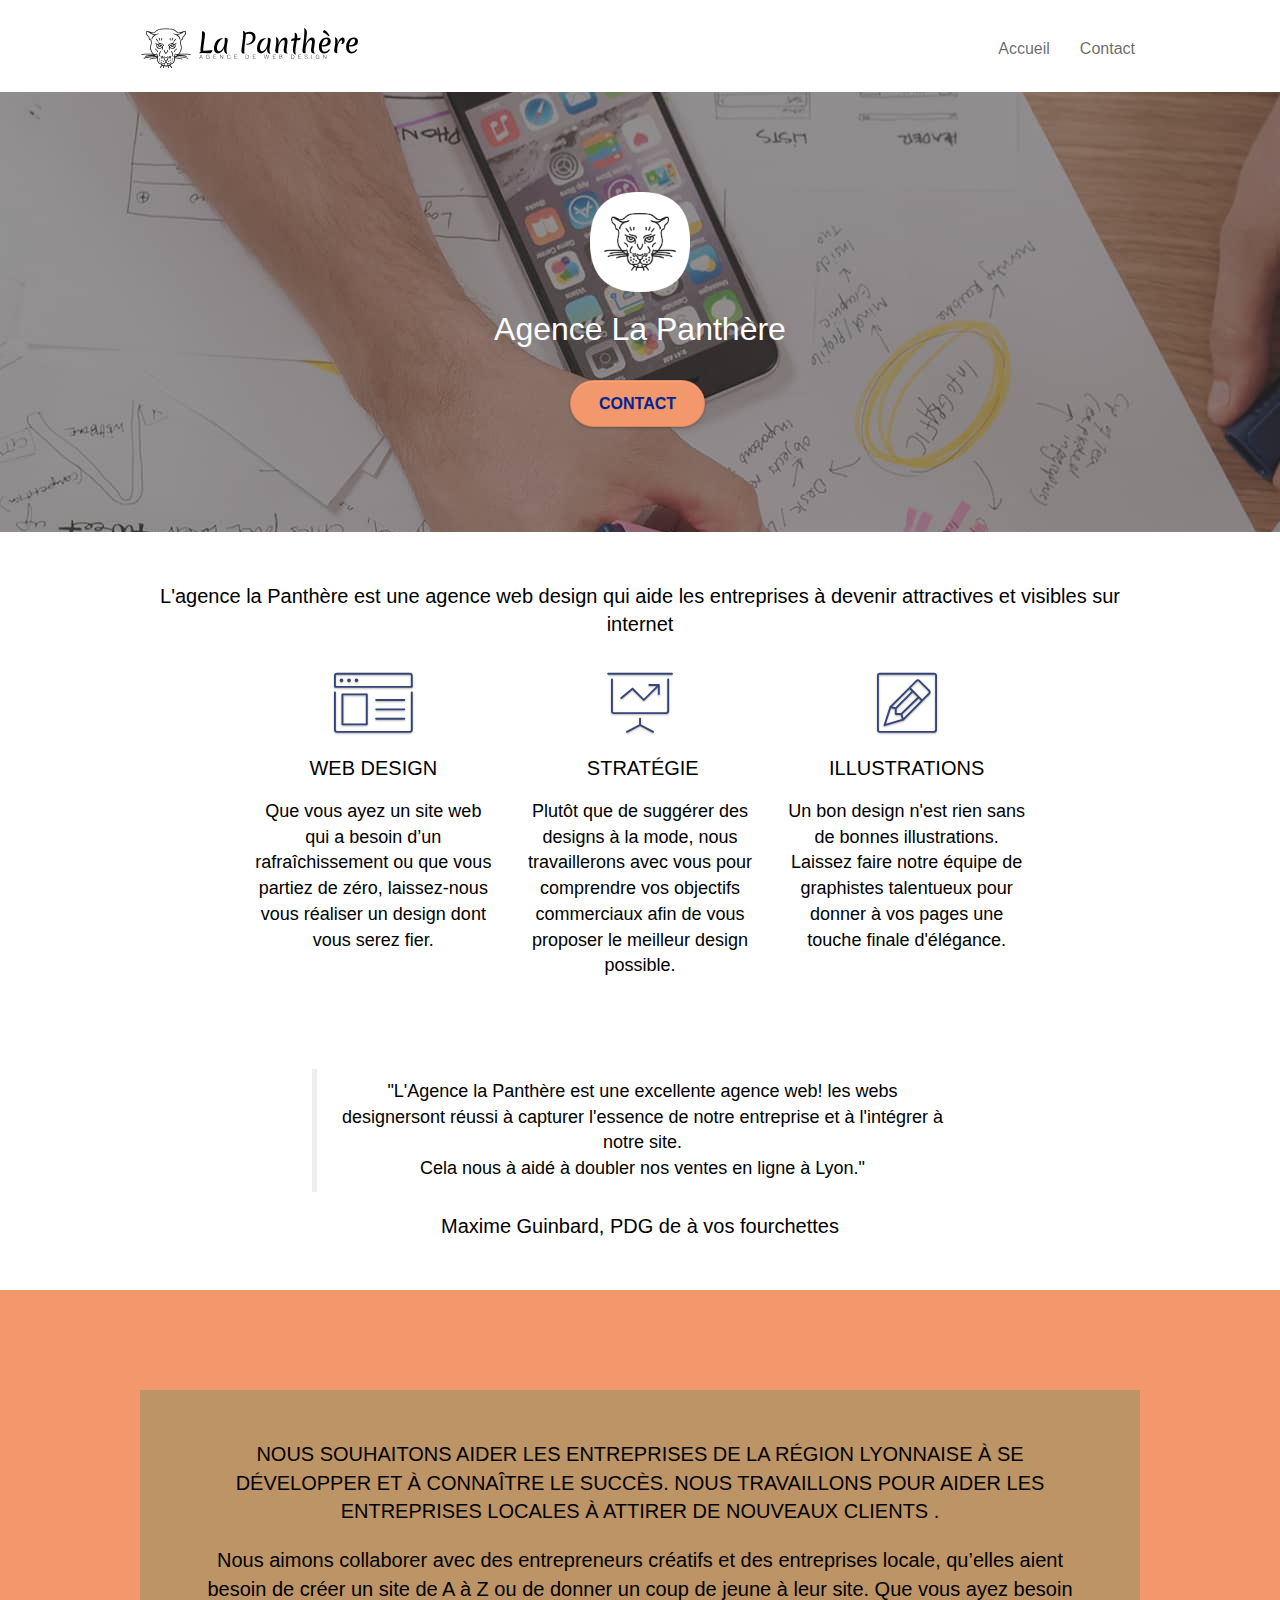
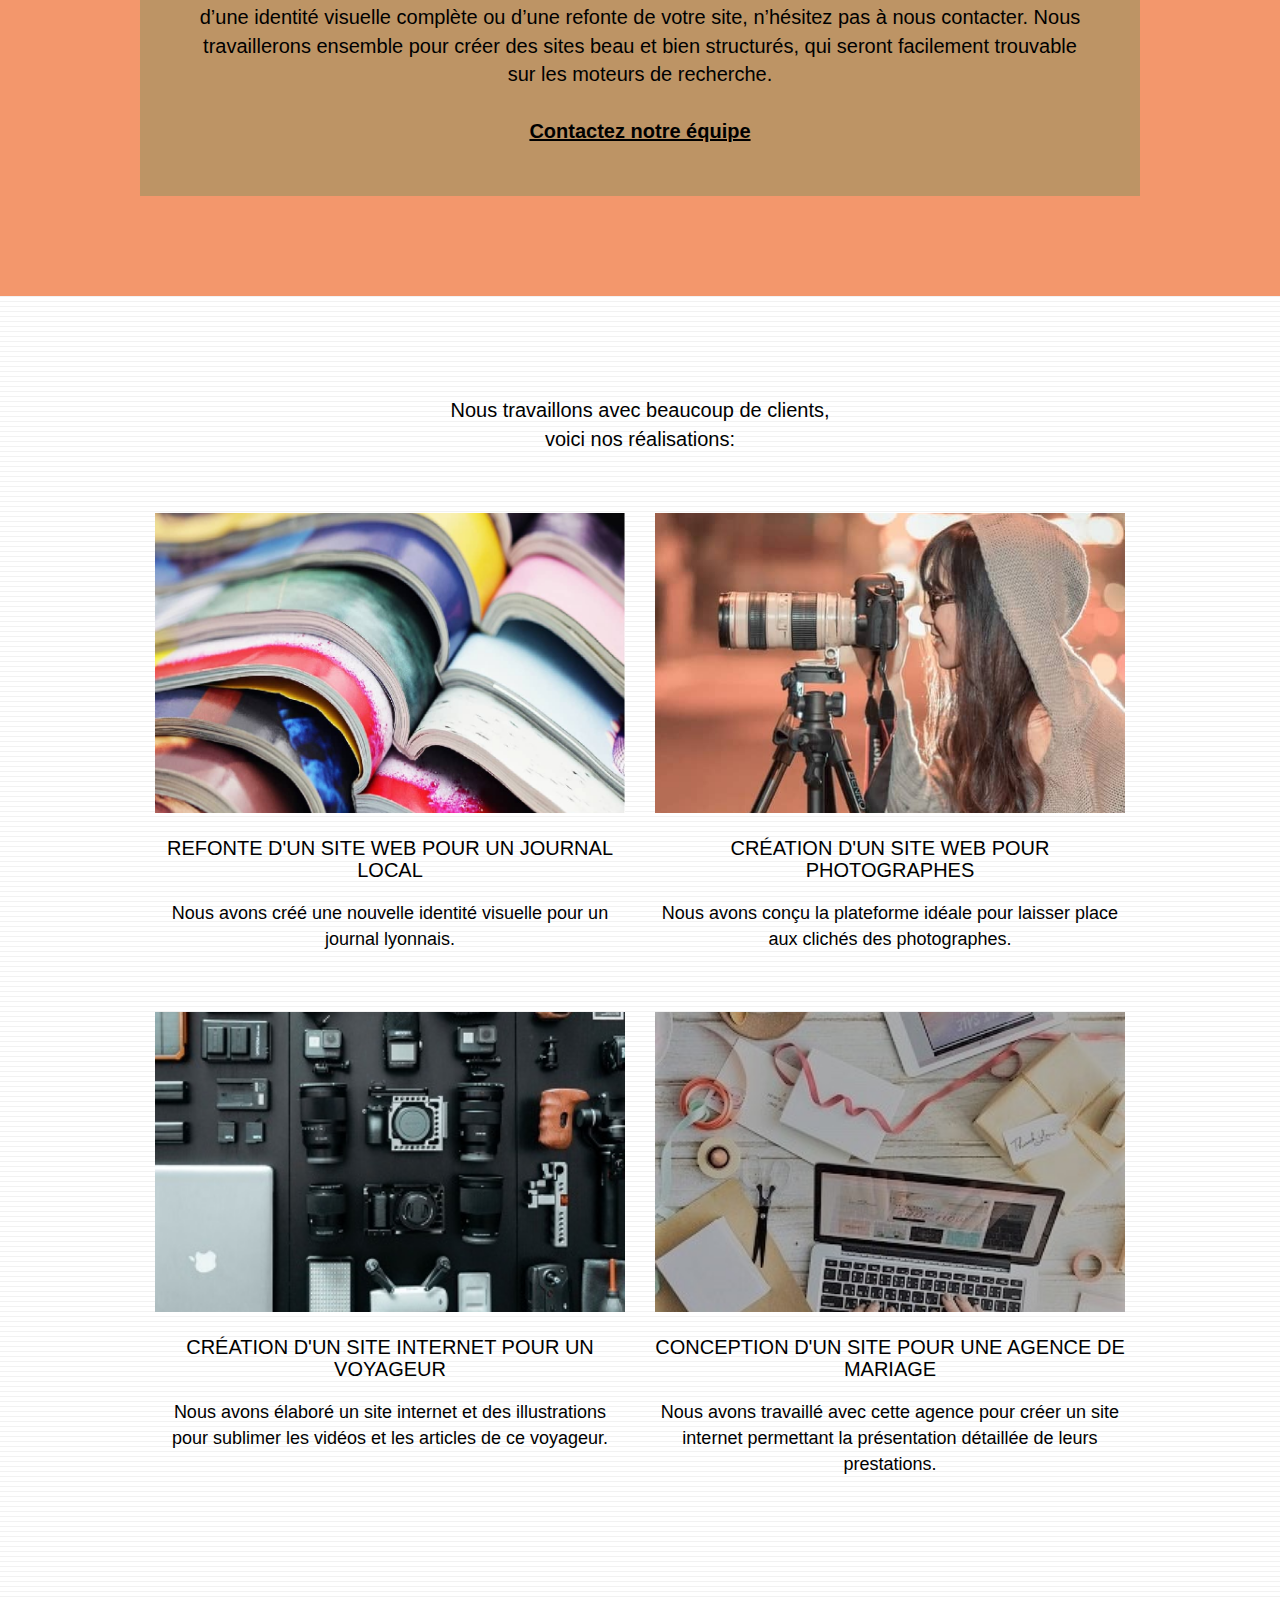
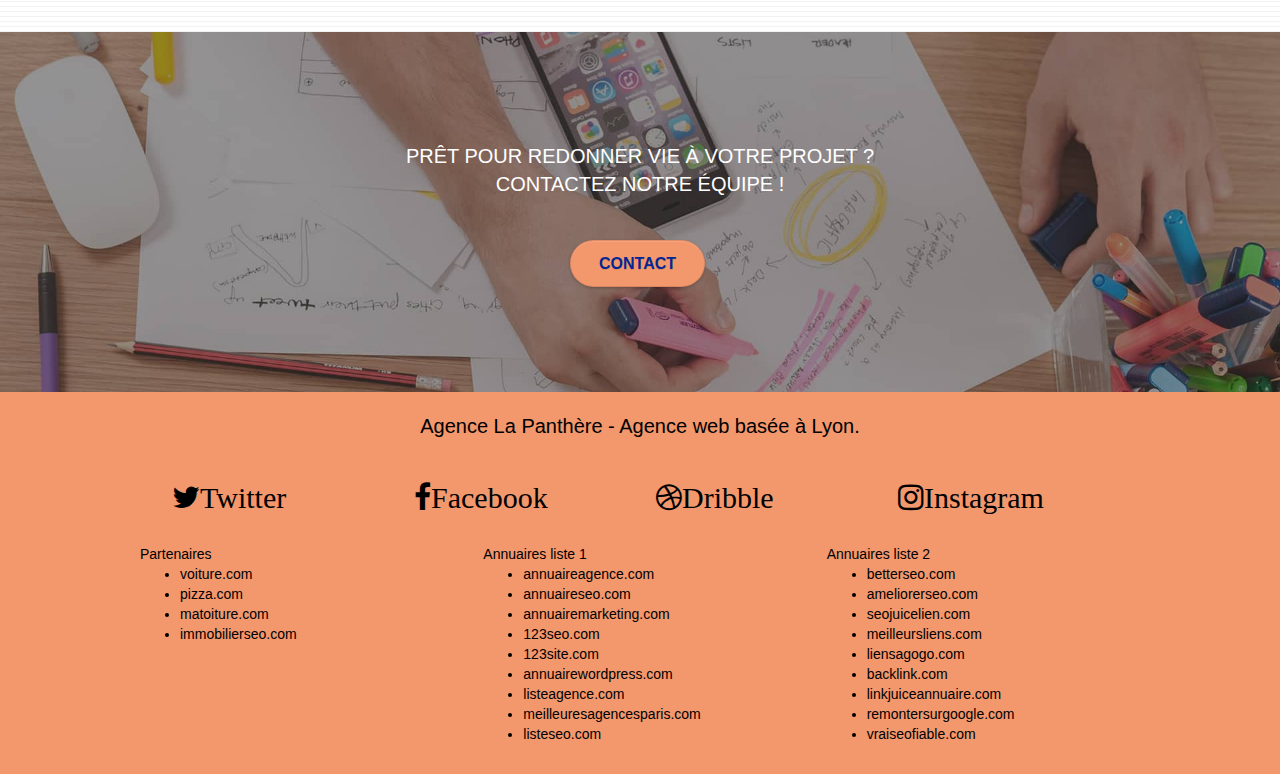
<file: index.html>
<!doctype html>
<html lang="fr">
<head>
    <meta charset="utf-8">
    <meta name="keywords" content="seo, google, site web, site internet, agence design paris, agence design, agence design,agence design,agence design,agence design,agence design,agence design,agence design,agence design">
    <meta name="description" content="Aussi agile et efficace qu'une Panthère, comme le nom de notre agence l'indique, notre entreprise vive et dynamique saura vous accompagnerdans la création de vos projets de web design!!">
    <meta name="viewport" content="width=device-width, initial-scale=1.0, viewport-fit=cover">
    <link rel="shortcut icon" type="image/png" href="favicon.jpg">
    
	<link rel="stylesheet" type="text/css" href="./css/bootstrap.css">
	<link rel="stylesheet" type="text/css" href="style.css">
	<link rel="stylesheet" type="text/css" href="./css/font-awesome.css">
	<link rel="stylesheet" type="text/css" href="./css/et-line.css">
	<link rel="stylesheet" type="text/css" href="styles.css">

	
    
	<script src="./js/jquery-2.1.0.js"></script>
	<script src="./js/bootstrap.js"></script>
	<script src="./js/blocs.js"></script>
	<script src="./js/jquery.touchSwipe.js" defer></script>
	<script src="./js/gmaps.js"></script>

    <title>La Panthère_Agence de web design</title>

    
<!-- Analytics -->
 
<!-- Analytics END -->
    
</head>
<body>
<!-- Principal conteneur -->
<div class="page-container">
    
<!-- bloc-0 -->
<div class="bloc bgc-white l-bloc " id="bloc-0">
	<div class="container bloc-sm">

		<nav class="navbar row">
			<div class="navbar-header">
				<a class="navbar-brand" href="index.html"><img src="./images/agence-la-panthere-monochrome.svg" alt="paris web design logo agence web meilleure agence" height="40" /></a>
				<button id="nav-toggle" type="button" class="ui-navbar-toggle navbar-toggle" data-toggle="collapse" data-target=".navbar-1">
					<span class="sr-only">Toggle navigation</span>
					<span class="icon-bar"></span>
					<span class="icon-bar"></span>
					<span class="icon-bar"></span>
				</button>
			</div>
			<div class="collapse navbar-collapse navbar-1 special-dropdown-nav">
				<ul class="site-navigation nav navbar-nav">
					<li>
						<a href="index.html">Accueil</a>
					</li>
					<li>
					</li>
					<li>
						<a href="page2.html">Contact</a>
					</li>
				</ul>
			</div>
		</nav>
	</div>
</div>
<!-- bloc-0 END -->

<!-- bloc-1-presentation -->
<div class="bloc bgc-dark-slate-blue bg-banniere d-bloc bg-t-edge bloc-bg-texture texture-paper b-parallax" id="bloc-1-hero">
	<div class="container bloc-lg">
		<div class="row tight-width-whitespace">
			<div class="col-sm-12">
				<img src="img/logo.png" class="center-block image-resize-mode" width="100" alt="Agence La Panthère, agence web paris, création logo paris" />
				<h1 class="text-center hero-bloc-text tc-white ">
					Agence La Panthère
				</h1>
				<div class="text-center">
					<a href="page2.html" class="btn btn-lg btn-clean btn-rd cta-hero btn-atomic-tangerine" id="cta-hero">Contact</a>
				</div>
			</div>
		</div>
	</div>
</div>
<!-- bloc-1-presentation END -->

<!-- bloc-2-services -->
<div class="bloc bgc-white l-bloc" id="bloc-2-services">
	<div class="container bloc-md">
		<div class="row">
			<div class="col-sm-12 text-center">
				<p>L'agence la Panthère est une agence web design qui aide les entreprises à devenir attractives et visibles sur internet</p>
			</div>
		</div>
		<div class="row voffset-lg med-width-whitespace">
			<div class="col-sm-4">
				<div class="text-center">
					<span class="et-icon-browser sm-shadow icon-dark-slate-blue icons icon-lg"></span>
				</div>
				<h1 class="mg-md text-center">
					Web design
				</h1>
				<p class="text-center ">
					Que vous ayez un site web qui a besoin d&rsquo;un rafraîchissement ou que vous partiez de zéro, laissez-nous vous réaliser un design dont vous serez fier.
				</p>
			</div>
			<div class="col-sm-4">
				<div class="text-center">
					<span class="et-icon-presentation sm-shadow icon-dark-slate-blue icons icon-lg"></span>
				</div>
				<h1 class="mg-md text-center">
					&nbsp;Stratégie
				</h1>
				<p class="text-center ">
					Plutôt que de suggérer des designs à la mode, nous travaillerons avec vous pour comprendre vos objectifs commerciaux afin de vous proposer le meilleur design possible.<br>
				</p>
			</div>
			<div class="col-sm-4">
				<div class="text-center">
					<span class="et-icon-edit sm-shadow icon-dark-slate-blue icons icon-lg"></span>
				</div>
				<h1 class="mg-md text-center">
					Illustrations
				</h1>
				<p class="text-center ">
					Un bon design n'est rien sans de bonnes illustrations. Laissez faire notre équipe de graphistes talentueux pour donner à vos pages une touche finale d'élégance.
				</p>
			</div>
		</div>
		<div class="row voffset-lg voffset">
			<div class="col-xs-12 col-md-8 col-md-offset-2 text-center">
<figure class="citation">
	<blockquote class="citation">
		<p>
			"L'Agence la Panthère est une excellente agence web! les webs designersont réussi à capturer l'essence de notre entreprise et à l'intégrer à notre site.<br>Cela nous à aidé à doubler nos ventes en ligne à Lyon."
		</p>
	</blockquote>
	<figcaption>Maxime Guinbard, PDG de à vos fourchettes</figcaption>
</figure>
			</div>
		</div>
	</div>
</div>
<!-- bloc-2-services END -->

<!-- bloc-3-what-i-do -->
<div class="bloc tc-white bgc-atomic-tangerine bg-presentation d-bloc bloc-bg-texture texture-paper b-parallax" id="bloc-3-what-i-do">
	<div class="container bloc-lg">
		<div class="row tight-width-whitespace black-background">
			<div class="col-sm-12">
				<p class="mg-md text-center tc-white">
					Nous souhaitons aider les entreprises de la région Lyonnaise à se développer et à connaître le succès. Nous travaillons pour aider les entreprises locales à attirer de nouveaux clients .<br>
				</p>
				<p class="text-center white">
					Nous aimons collaborer avec des entrepreneurs créatifs et des entreprises locale, qu’elles aient besoin de créer un site de A à Z ou de donner un coup de jeune à leur site. Que vous ayez besoin d’une identité visuelle complète ou d’une refonte de votre site, n’hésitez pas à nous contacter. Nous travaillerons ensemble pour créer des sites beau et bien structurés, qui seront facilement trouvable sur les moteurs de recherche. <br><br><a class="ltc-white bold-link" href="page2.html">Contactez notre équipe</a><br>
				</p>
			</div>
		</div>
	</div>
</div>
<!-- bloc-3-what-i-do END -->

<!-- bloc-4-portfolio -->
<div class="bloc bgc-white bg-lines-h2-bg bg-repeat l-bloc" id="bloc-4-portfolio">
	<div class="container bloc-lg">
		<div class="row">
			<div class="col-sm-12 text-center">
				<p>Nous travaillons avec beaucoup de clients,<br>voici nos réalisations:</p>
			</div>
		</div>
		<div class="row tight-width-whitespace portfolio-row">
			<div class="col-sm-6">
				<a href="#" data-lightbox="img/1.jpg" data-gallery-id="gallery-1" data-caption="Refonte d'un site web pour un journal local" data-frame="snapshot-lb"><img src="./images/1.jpg" alt="paris web design logo agence web meilleure agence et refonte site web journal" class="img-responsive portfolio-thumb" /></a>
				<h1 class="mg-md text-center">
					Refonte d'un site web pour un journal local
				</h1>
				<p class="text-center">
					Nous avons créé une nouvelle identité visuelle pour un journal lyonnais.
				</p>
			</div>
			<div class="col-sm-6">
				<a href="#" data-lightbox="img/2.jpg" data-gallery-id="gallery-1" data-caption="Création d'un site web pour photographes" data-frame="snapshot-lb"><img src="./images/2.jpg" class="img-responsive portfolio-thumb" alt="paris web design logo agence web meilleure agence, Création d'un site web pour photographes" /></a>
				<h1 class="mg-md text-center">
					Création d'un site web pour photographes
				</h1>
				<p class="text-center">
					Nous avons conçu la plateforme idéale pour laisser place aux clichés des photographes.
				</p>
			</div>
		</div>
		<div class="row tight-width-whitespace portfolio-row">
			<div class="col-sm-6">
				<a href="#" data-lightbox="img/3.bmp" data-gallery-id="gallery-1" data-caption="Création d'un site internet pour un voyageur" data-frame="snapshot-lb"><img src="./images/3.jpg" class="img-responsive portfolio-thumb" alt="paris web design logo agence web meilleure agence, Création d'un site web pour voyageur"/></a>
				<h1 class="mg-md text-center">
					Création d'un site internet pour un voyageur
				</h1>
				<p class="text-center">
					Nous avons élaboré un site internet et des illustrations pour sublimer les vidéos et les articles de ce voyageur.
				</p>
			</div>
			<div class="col-sm-6">
				<a href="#" data-lightbox="img/4.bmp" data-gallery-id="gallery-1" data-caption="Conception d'un site pour une agence de mariage" data-frame="snapshot-lb"><img src="./images/4.jpg" class="img-responsive portfolio-thumb" alt="paris web design logo agence web meilleure agence, Création d'un site web pour agence de mariage" /></a>
				<h1 class="mg-md text-center">
					Conception d'un site pour une agence de mariage
				</h1>
				<p class="text-center">
					Nous avons travaillé avec cette agence pour créer un site internet permettant la présentation détaillée de leurs prestations.
				</p>
			</div>
		</div>
	</div>
</div>
<!-- bloc-4-portfolio END -->

<!-- bloc-5-cta -->
<div class="bloc bgc-dark-slate-blue bg-banniere d-bloc bloc-bg-texture texture-paper" id="bloc-5-cta">
	<div class="container bloc-lg">
		<div class="row">
			<h2 id=contact class="mg-md text-center tc-white">
				Prêt pour redonner vie à votre projet ?<br>Contactez notre équipe !
			</h2>
			<div class="col-sm-12 text-center">
				<a href="page2.html" class="btn btn-atomic-tangerine btn-clean btn-rd btn-lg cta-hero">Contact</a>
			</div>
		</div>
	</div>
</div>
<!-- bloc-5-cta END -->

<!-- Footer - bloc-8 -->
<div class="bloc bgc-atomic-tangerine d-bloc" id="bloc-8">
	<div class="container bloc-sm">
		<div class="row">
			<div class="col-sm-12">
				<p class="text-center white">
					Agence La Panthère - Agence web basée à Lyon.<br>
				</p>
				<div class="row row-no-gutters social">
					<div class="col-sm-3">
						<div class="text-center">
							<a class="social" href="" aria-label="lien vers notre page twitter"><span class="fa fa-twitter icon-md">Twitter</span></a>
						</div>
					</div>
					<div class="col-sm-3">
						<div class="text-center">
							<a class="social" href="" aria-label="lien vers notre page facebook"><span class="fa fa-facebook icon-md">Facebook</span></a>
						</div>
					</div>
					<div class="col-sm-3">
						<div class="text-center">
							<a class="social" href="" aria-label="lien vers notre page dribble"><span class="fa fa-dribbble icon-md">Dribble</span></a>
						</div>
					</div>
					<div class="col-sm-3">
						<div class="text-center">
							<a class="social" href="" aria-label="lien vers notre page instagram"><span class="fa fa-instagram icon-md">Instagram</span></a>
						</div>
					</div>
				</div>
				<div class="row">
					<div class="col-sm-4">
						Partenaires
							<ul>
								<li><a href="voiture.com">voiture.com</a></li>
								<li><a href="pizza.com">pizza.com</a></li>
								<li><a href="matoiture.com">matoiture.com</a></li>
								<li><a href="immobilierseo.com">immobilierseo.com</a></li>
							</ul>		
					</div>
					<div class="col-sm-4">
						Annuaires liste 1
						<ul>
							<li><a href="annuaireagence.com">annuaireagence.com</a></li>
							<li><a href="annuaireseo.com">annuaireseo.com</a></li>
							<li><a href="annuairemarketing.com">annuairemarketing.com</a></li>
							<li><a href="123seoture.com">123seo.com</a></li>
							<li><a href="123site.com">123site.com</a></li>
							<li><a href="annuairewordpress.com">annuairewordpress.com</a></li>
							<li><a href="listeagence.com">listeagence.com</a></li>
							<li><a href="meilleuresagencesparis.com">meilleuresagencesparis.com</a></li>
							<li><a href="listeseo.com">listeseo.com</a></li>
						</ul>
					</div>
					<div class="col-sm-4">
						Annuaires liste 2
						<ul>
							<li><a href="betterseo.com">betterseo.com</a></li>
							<li><a href="ameliorerseo.com">ameliorerseo.com</a></li>
							<li><a href="seojuicelien.com">seojuicelien.com</a></li>
							<li><a href="meilleursliens.com">meilleursliens.com</a></li>
							<li><a href="liensagogo.com">liensagogo.com</a></li>
							<li><a href="backlink.com">backlink.com</a></li>
							<li><a href="linkjuiceannuaire.com">linkjuiceannuaire.com</a></li>
							<li><a href="remontersurgoogle.com">remontersurgoogle.com</a></li>
							<li><a href="vraiseofiable.com">vraiseofiable.com</a></li>
						</ul>
					</div>
				</div>
			</div>
		</div>
	</div>
</div>
<!-- Footer - bloc-8 END -->

</div>
<!-- Principal conteneur END -->
    

</body>
</html>
</file>
<file: style.css>
body {
    margin: 0;
    padding: 0;
    background: #FFF;
    overflow-x: hidden;
    -webkit-font-smoothing: antialiased;
}

a,
button {
    transition: all .3s ease-in-out;
    outline: none!important;
}

a:hover {
    text-decoration: none;
    cursor: pointer;
}

#page-loading-blocs-notifaction {
    position: fixed;
    top: 0;
    bottom: 0;
    width: 100%;
    z-index: 100000;
    background: #FFFFFF url("img/pageload-spinner.gif") no-repeat center center;
}
.citation {
    color: #000000;
    font-size: 20px;
}
#contact {
    color: #FFFFFF;
}

.bloc {
    width: 100%;
    clear: both;
    background: 50% 50% no-repeat;
    padding: 0 50px;
    -webkit-background-size: cover;
    -moz-background-size: cover;
    -o-background-size: cover;
    background-size: cover;
    position: relative;
}

.bloc .container {
    padding-left: 0;
    padding-right: 0;
}

.col-sm-4{
    color: #000000;
}

.bloc-lg {
    padding: 100px 50px;
}

.bloc-md {
    padding: 50px;
}

.bloc-sm {
    padding: 20px 50px;
}

.bg-center,
.bg-l-edge,
.bg-r-edge,
.bg-t-edge,
.bg-b-edge,
.bg-tl-edge,
.bg-bl-edge,
.bg-tr-edge,
.bg-br-edge,
.bg-repeat {
    -webkit-background-size: auto!important;
    -moz-background-size: auto!important;
    -o-background-size: auto!important;
    background-size: auto!important;
}

.bg-repeat {
    background: repeat;
}

.bg-t-edge {
    background: top no-repeat;
}

.bloc-bg-texture::before {
    content: "";
    background-size: 2px 2px;
    position: absolute;
    top: 0;
    bottom: 0;
    left: 0;
    right: 0;
}



.b-parallax {
    background-attachment: fixed;
}

.d-bloc {
    color: rgba(255, 255, 255, .7);
}

.d-bloc button:hover {
    color: rgba(255, 255, 255, .9);
}

.d-bloc .icon-round,
.d-bloc .icon-square,
.d-bloc .icon-rounded,
.d-bloc .icon-semi-rounded-a,
.d-bloc .icon-semi-rounded-b {
    border-color: rgba(255, 255, 255, .9);
}

.d-bloc .divider-h span {
    border-color: rgba(255, 255, 255, .2);
}

.d-bloc .a-btn,
.d-bloc .navbar a,
.d-bloc .navbar-brand,
.d-bloc a .icon-sm,
.d-bloc a .icon-md,
.d-bloc a .icon-lg,
.d-bloc a .icon-xl,
.d-bloc h1 a,
.d-bloc h2 a,
.d-bloc h3 a,
.d-bloc h4 a,
.d-bloc h5 a,
.d-bloc h6 a,
.d-bloc p a {
    color: #000000;
}

.d-bloc .a-btn:hover,
.d-bloc .navbar a:hover,
.d-bloc .navbar-brand:hover,
.d-bloc a:hover .icon-sm,
.d-bloc a:hover .icon-md,
.d-bloc a:hover .icon-lg,
.d-bloc a:hover .icon-xl,
.d-bloc h1 a:hover,
.d-bloc h2 a:hover,
.d-bloc h3 a:hover,
.d-bloc h4 a:hover,
.d-bloc h5 a:hover,
.d-bloc h6 a:hover,
.d-bloc p a:hover {
    color: rgba(255, 255, 255, 1);
}

.d-bloc .navbar-toggle .icon-bar {
    background: rgba(255, 255, 255, 1);
}

.d-bloc .btn-wire,
.d-bloc .btn-wire:hover {
    color: rgba(255, 255, 255, 1);
    border-color: rgba(255, 255, 255, 1);
}

.d-bloc .panel {
    color: rgba(0, 0, 0, .5);
}

.d-bloc .panel button:hover {
    color: rgba(0, 0, 0, .7);
}

.d-bloc .panel icon {
    border-color: rgba(0, 0, 0, .7);
}

.d-bloc .panel .divider-h span {
    border-color: rgba(0, 0, 0, .1);
}

.d-bloc .panel .a-btn {
    color: rgba(0, 0, 0, .6);
}

.d-bloc .panel .a-btn:hover {
    color: rgba(0, 0, 0, 1);
}

.d-bloc .panel .btn-wire,
.d-bloc .panel .btn-wire:hover {
    color: rgba(0, 0, 0, .7);
    border-color: rgba(0, 0, 0, .3);
}

.d-bloc .panel,
.l-bloc {
    color: #000;
    
}

.d-bloc .panel button:hover,
.l-bloc button:hover {
    color: rgba(0, 0, 0, .7);
}

.l-bloc .icon-round,
.l-bloc .icon-square,
.l-bloc .icon-rounded,
.l-bloc .icon-semi-rounded-a,
.l-bloc .icon-semi-rounded-b {
    border-color: rgba(0, 0, 0, .7);
}

.d-bloc .panel .divider-h span,
.l-bloc .divider-h span {
    border-color: rgba(0, 0, 0, .1);
}

.d-bloc .panel .a-btn,
.l-bloc .a-btn,
.l-bloc .navbar a,
.l-bloc .navbar-brand,
.l-bloc a .icon-sm,
.l-bloc a .icon-md,
.l-bloc a .icon-lg,
.l-bloc a .icon-xl,
.l-bloc h1 a,
.l-bloc h2 a,
.l-bloc h3 a,
.l-bloc h4 a,
.l-bloc h5 a,
.l-bloc h6 a,
.l-bloc p a {
    color: rgba(0, 0, 0, .6);
}

.d-bloc .panel .a-btn:hover,
.l-bloc .a-btn:hover,
.l-bloc .navbar a:hover,
.l-bloc .navbar-brand:hover,
.l-bloc a:hover .icon-sm,
.l-bloc a:hover .icon-md,
.l-bloc a:hover .icon-lg,
.l-bloc a:hover .icon-xl,
.l-bloc h1 a:hover,
.l-bloc h2 a:hover,
.l-bloc h3 a:hover,
.l-bloc h4 a:hover,
.l-bloc h5 a:hover,
.l-bloc h6 a:hover,
.l-bloc p a:hover {
    color: rgba(0, 0, 0, 1);
}

.l-bloc .navbar-toggle .icon-bar {
    color: rgba(0, 0, 0, .6);
}

.d-bloc .panel .btn-wire,
.d-bloc .panel .btn-wire:hover,
.l-bloc .btn-wire,
.l-bloc .btn-wire:hover {
    color: rgba(0, 0, 0, .7);
    border-color: rgba(0, 0, 0, .3);
}

.voffset {
    margin-top: 30px;
}

.voffset-lg {
    margin-top: 80px;
}

.row-no-gutters {
    margin-right: 0;
    margin-left: 0;
}

.row.row-no-gutters > [class^="col-"],
.row.row-no-gutters > [class*=" col-"] {
    padding-right: 0;
    padding-left: 0;
}

#bloc-1-hero h1 {
    font-size: 32px;
    color: #FFF;
}

.navbar {
    margin-bottom: 0;
    z-index: 1;
}

.navbar-brand {
    height: auto;
    padding: 3px 15px;
    font-size: 25px;
    font-weight: normal;
    font-weight: 600;
    line-height: 44px;
}

.navbar-brand img {
    max-height: 200px;
    margin: 0 5px 0 0;
    display: inline;
}

.navbar-brand img[src$=svg] {
    min-width: 100px;
}

.nav-center .navbar-brand img {
    margin: 0;
}

.navbar .nav {
    padding-top: 2px;
    margin-right: -16px;
    float: right;
    z-index: 1;
}

.nav > li {
    float: left;
    margin-top: 4px;
    font-size: 16px;
}

.navbar-nav .open .dropdown-menu > li > a {
    text-align: inherit;
}

.nav > li a:hover,
.nav > li a:focus {
    background: transparent;
}

.navbar-toggle {
    margin: 10px 10px 0 0;
    border: 0px;
}

.navbar-toggle:hover {
    background: transparent!important;
}

.navbar-toggle .icon-bar {
    background-color: rgba(0, 0, 0, .5);
    width: 26px;
}

.nav-invert .navbar .nav {
    float: left;
}

.nav-invert .navbar-header,
.nav-invert .navbar-brand {
    float: right;
    position: relative;
    z-index: 2;
}

@media (min-width: 768px) {
    .site-navigation {
        position: absolute;
        top: 50%;
        right: 20px;
        transform: translate(0, -50%);
        -webkit-transform: translateY(-50%);
    }
    .nav > li .dropdown-menu a,
    .nav > li .dropdown-menu a:hover {
        color: #484848;
    }
    .nav-invert .site-navigation {
        left: 0;
        right: 0;
    }
    .nav-center {
        text-align: center;
    }
    .nav-center .navbar-header {
        width: 100%;
    }
    .nav-center .navbar-header,
    .nav-center .navbar-brand,
    .nav-center .nav > li {
        float: none;
        display: inline-block;
    }
    .nav-center .site-navigation {
        position: relative;
        width: 100%;
        right: 0;
        margin-right: 0px;
        margin-top: 20px;
    }
    .nav-center.mini-nav .navbar-toggle {
        float: none;
        margin: 10px auto 0;
    }
}

.nav > li > .dropdown a {
    background: none!important;
    display: block;
    padding: 14px 15px;
}

nav .caret {
    margin: 0 5px;
}

.dropdown-menu .dropdown-menu {
    top: -8px;
    left: 100%;
}

.dropdown-menu .dropmenu-flow-right {
    top: 100%;
    left: 0;
    margin-left: -1px;
    border-top-left-radius: 0;
    border-top-right-radius: 0;
}

.dropdown-menu .dropdown span {
    border: 4px solid black;
    border-top-color: transparent;
    border-right-color: transparent;
    border-bottom-color: transparent;
    margin: 6px -5px 0 0!important;
    float: right;
}

.mg-md {
    margin-top: 10px;
    margin-bottom: 20px;
    text-transform: uppercase;
    font-size: 20px;
}

.mg-lg {
    margin-top: 10px;
    margin-bottom: 40px;
}

.btn {
    margin: 0 5px 5px 0;
}

.btn.pull-right {
    margin: 0 0 5px 5px;
}

.btn-d,
.btn-d:hover,
.btn-d:focus {
    color: #FFF;
    background: rgba(0, 0, 0, .3);
}

button {
    outline: none!important;
}

.btn-rd {
    border-radius: 40px;
}

.btn-clean {
    border: 1px solid rgba(0, 0, 0, .08);
    border-bottom-color: rgba(0, 0, 0, .1);
    text-shadow: 0 1px 0 rgba(0, 0, 1, .1);
    box-shadow: 0 1px 3px rgba(0, 0, 1, .25), inset 0 1px 0 0 rgba(255, 255, 255, .15);
}

.icon-md {
    font-size: 30px!important;
}

.icon-lg {
    font-size: 60px!important;
}

.sm-shadow {
    text-shadow: 0 1px 2px rgba(0, 0, 0, .3);
}

.panel-sq,
.panel-sq .panel-heading,
.panel-sq .panel-footer {
    border-radius: 0;
}

.panel-rd {
    border-radius: 30px;
}

.panel-rd .panel-heading {
    border-radius: 29px 29px 0 0;
}

.panel-rd .panel-footer {
    border-radius: 0 0 29px 29px;
}

.form-control {
    border-color: rgba(0, 0, 0, .1);
    box-shadow: none;
}

.scrollToTop {
    width: 40px;
    height: 40px;
    position: fixed;
    bottom: 20px;
    right: 20px;
    opacity: 1;
    z-index: 500;
    transition: all .3s ease-in-out;
}

.scrollToTop span {
    margin-top: 6px;
}

.showScrollTop {
    font-size: 14px;
    opacity: 1;
}

a[data-lightbox] {
    position: relative;
    display: block;
    text-align: center;
}

a[data-lightbox]:hover::before {
    content: "+";
    font-family: "HelveticaNeue-Light", "Helvetica Neue Light", "Helvetica Neue", Helvetica, Arial;
    font-size: 32px;
    width: 50px;
    height: 50px;
    margin-left: -25px;
    border-radius: 50%;
    background: rgba(0, 0, 0, .6);
    color: #FFF;
    font-weight: 100;
    z-index: 1;
    position: absolute;
    top: 50%;
    transform: translateY(-50%);
    -webkit-transform: translateY(-50%);
}

a[data-lightbox]:hover img {
    opacity: 0.6;
    -webkit-animation-fill-mode: none;
    animation-fill-mode: none;
}

#lightbox-modal {
    display: flex;
    align-items: center;
}

#lightbox-modal .modal-dialog {
    width: 90%;
    max-width: 900px;
    margin: 0 auto 0;
}

#lightbox-modal .modal-dialog img {
    max-height: 90vh;
    margin: 0 auto;
}

.lightbox-caption {
    padding: 20px;
    color: #FFF;
    background: rgba(0, 0, 0, .5);
    position: absolute;
    left: 15px;
    right: 15px;
    bottom: 5px;
}

.close-lightbox {
    color: #FFF;
    font-size: 30px;
    position: absolute;
    top: 20px;
    right: 20px;
    z-index: 20;
    background: rgba(0, 0, 0, .5);
    border: none;
    line-height: 30px;
    padding: 0 9px 5px;
    opacity: 0.3;
}

.close-lightbox:hover,
.next-lightbox:hover,
.prev-lightbox:hover {
    opacity: 1.0;
    color: #FFF;
}

.next-lightbox,
.prev-lightbox {
    font-size: 20px;
    color: rgba(255, 255, 255, .9);
    background: rgba(0, 0, 0, .5);
    transition: all .2s ease-in-out;
    position: absolute;
    top: 45%;
    z-index: 1;
    opacity: 0.4;
}

.next-lightbox {
    padding: 6px 8px 1px 13px;
    right: 25px;
}

.prev-lightbox {
    padding: 6px 13px 1px 10px;
    left: 25px;
}

.snapshot-lb .modal-body {
    padding-bottom: 45px;
}

.snapshot-lb .lightbox-caption {
    padding: 0;
    color: rgba(0, 0, 0, .5);
    background: none;
}

h1,
h2,
h3,
h4,
h5,
h6,
p,
label,
.btn,
a {
    font-family: "helvetica";
    font-weight: 400;
    color: unset;
    
}

.container {
    max-width: 1000px;
}

.hero-bloc-text {
    font-size: 38px;
}

.hero-bloc-text-sub {
    font-size: 36px;
}

.statement-bloc-text {
    line-height: 26px;
    font-style: italic;
    font-size: 20px;
    text-align: center;
    font-weight: lighter;
    max-width: 520px;
    margin: auto auto auto auto;
}

p {
    font-size: 18px;
}
.col-sm-12 p{
    font-size: 20px;
    color: #000000;
}

.tight-width-whitespace {
    width: 100%;
    margin: auto auto auto auto;
}

.h1 {
    font-size: 20px;
    font-family: "Open Sans";
}

.cta-hero {
    margin-top: 22px;
    color: #FFFFFF!important;
    text-transform: uppercase;
    padding: 12px 28px 12px 28px;
    font-size: 16px;
    font-weight: 700;
}

.social {
    display: flex;
    flex-direction: row;
    margin: auto auto auto auto;
    color: #000000;
    padding: 16px;
    
}

h2 {
    font-size: 22px;
    line-height: 1.4em;
}

h3 {
    font-size: 15px;
    text-transform: uppercase;
    font-weight: 700;
    color: #333333!important;
}

.med-width-whitespace {
    max-width: 800px;
    margin: auto auto auto auto;
    box-shadow: 0px 0px 0px #000000;
}



h4 {
    color: #333333!important;
}

.icons {
    margin-bottom: 14px;
    margin-top: 24px;
}



.portfolio-thumb {
    margin-bottom: 24px;
    height: 300px;
    width: 100%;
    object-fit: cover;
}

.portfolio-row {
    margin-bottom: 44px;
    margin-top: 50px;
}

.avatar {
    box-shadow: 0px 4px 9px rgba(0, 0, 0, 0.3);
}

.black-background {
    background-color: rgba(165, 147, 99, 0.7);
    padding: 40px 40px 40px 40px;
}

.bold-link {
    font-weight: 900;
    text-decoration: underline!important;
}

.bgc-white {
    background-color: #FFFFFF;
}

.bgc-dark-slate-blue {
    background-color: #364577;
}

.bgc-atomic-tangerine {
    background-color: #F3976C;
}

.tc-white {
color: #000000;
}
.btn-atomic-tangerine {
    background: #F3976C;
    color: hsl(226, 94%, 30%)!important;
}

.btn-atomic-tangerine:hover {
    background: #c27956!important;
    color: #FFFFFF!important;
}

.ltc-white {
    color: #000!important;
}

.ltc-white:hover {
    color: #cccccc!important;
}

.ltc-atomic-tangerine {
    color: #F3976C!important;
}

.ltc-atomic-tangerine:hover {
    color: #c27956!important;
}

.icon-dark-slate-blue {
    color: #364577!important;
    border-color: #364577!important;
}

.bg-dots-bg {
    background-image: url("./images/dots-bg.png");
}

.bg-lines-h2-bg {
    background-image: url("./images/lines-h2-bg.png");
}

.bg-banniere {
    background-image: url("./images/agence-la-panthere.jpg");
}

.bg-presentation {
    background-image: url("./images/image-de-presentation.jpg");
}

@media (max-width: 1024px) {
    .bloc {
        padding-left: 20px;
        padding-right: 20px;
    }
    .bloc.full-width-bloc,
    .bloc-tile-2.full-width-bloc .container,
    .bloc-tile-3.full-width-bloc .container,
    .bloc-tile-4.full-width-bloc .container {
        padding-left: 0;
        padding-right: 0;
    }
}

@media (max-width: 992px) and (min-width: 768px) {
    .navbar .nav {
        max-width: 80%
    }
    .nav-center.navbar .nav {
        max-width: 100%
    }
}

@media only screen and (min-width: 768px) and (max-width: 1024px) and (orientation: landscape) {
    .b-parallax {
        background-attachment: scroll;
    }
}

@media only screen and (min-width: 1024px) and (max-width: 1366px) and (-webkit-min-device-pixel-ratio: 1.5) {
    .b-parallax {
        background-attachment: scroll;
    }
}

@media (max-width: 991px) {
    .container {
        width: 100%;
    }
    .b-parallax {
        background-attachment: scroll;
    }
    .page-container,
    #hero-bloc {
        overflow-x: hidden;
        position: relative;
    }
    
    .bloc-group,
    .bloc-group .bloc {
        display: block;
        width: 100%;
    }
    .bloc-fill-screen .fill-bloc-top-edge,
    .bloc-fill-screen .fill-bloc-bottom-edge {
        padding: 0 20px;
    }
}

@media (max-width: 767px) {
    .page-container {
        overflow-x: hidden;
        position: relative;
    }
    .social{
        flex-direction: column;
    }
    h1,
    h2,
    h3,
    h4,
    h5,
    h6,
    p,
    #disqus_thread {
        padding-left: 10px!important;
        padding-right: 10px!important;
    }
    .b-parallax {
        background-attachment: scroll;
    }
    .navbar .nav {
        padding-top: 0;
        border-top: 1px solid rgba(0, 0, 0, .2);
        float: none!important;
    }
    .navbar.row {
        margin-left: 0;
        margin-right: 0;
    }
    .site-navigation {
        position: inherit;
        transform: none;
        -webkit-transform: none;
        -ms-transform: none;
    }
    .nav > li {
        margin-top: 0;
        border-bottom: 1px solid rgba(0, 0, 0, .1);
        background: rgba(0, 0, 0, .05);
        text-align: left;
        padding-left: 15px;
        width: 100%;
    }
    .nav > li:hover {
        background: rgba(0, 0, 0, .08);
    }
    .dropdown .dropdown a .caret {
        float: none;
        margin: 5px 0 0 10px!important;
        border: 4px solid black;
        border-bottom-color: transparent;
        border-right-color: transparent;
        border-left-color: transparent;
    }
    #hero-bloc .navbar .nav {
        background: rgba(0, 0, 0, .8);
    }
    #hero-bloc .navbar .nav a {
        color: rgba(255, 255, 255, .6);
    }
    .hero {
        padding: 50px 0;
    }
    .hero-nav {
        left: -1px;
        right: -1px;
    }
    .navbar-collapse {
        padding: 0;
        overflow-x: hidden;
        -webkit-box-shadow: none;
        box-shadow: none;
    }
    .navbar-brand img {
        max-height: 40px;
        width: auto;
    }
    .nav-invert .navbar-header {
        float: none;
        width: 100%;
    }
    .nav-invert .navbar-toggle {
        float: left;
        margin-left: 10px;
    }
    .bloc {
        padding-left: 0;
        padding-right: 0;
    }
    .bloc-xxl,
    .bloc-xl,
    .bloc-lg {
        padding: 40px 0;
    }
    .bloc-sm,
    .bloc-md {
        padding-left: 0;
        padding-right: 0;
    }
    .bloc-tile-2 .container,
    .bloc-tile-3 .container,
    .bloc-tile-4 .container,
    .bloc-fill-screen .fill-bloc-top-edge,
    .bloc-fill-screen .fill-bloc-bottom-edge {
        padding-left: 0;
        padding-right: 0;
    }
    .a-block {
        padding: 0 10px;
    }
    .btn-dwn {
        display: none;
    }
    .voffset {
        margin-top: 5px;
    }
    .voffset-md {
        margin-top: 20px;
    }
    .voffset-lg {
        margin-top: 30px;
    }
    form {
        padding: 5px;
    }
    .close-lightbox {
        display: inline-block;
    }
    .blocsapp-device-iphone5 {
        background-size: 216px 425px;
        padding-top: 60px;
        width: 216px;
        height: 425px;
    }
    .blocsapp-device-iphone5 img {
        width: 180px;
        height: 320px;
    }
}

@media (max-width: 400px) {
    .bloc {
        padding-left: 0;
        padding-right: 0;
    }
}

@media (max-width: 767px) {
    .bloc-mob-center-text {
        text-align: center;
    }
}
</file>
<file: css/et-line.css>
@font-face {
    font-family: et-line;
    src: url(../fonts/et-line.eot);
    src: url(../fonts/et-line.eot?#iefix) format('embedded-opentype'), url(../fonts/et-line.woff) format('woff'), url(../fonts/et-line.ttf) format('truetype'), url(../fonts/et-line.svg#et-line) format('svg');
    font-weight: 400;
    font-style: normal
}

.et-icon-adjustments,
.et-icon-alarmclock,
.et-icon-anchor,
.et-icon-aperture,
.et-icon-attachment,
.et-icon-bargraph,
.et-icon-basket,
.et-icon-beaker,
.et-icon-bike,
.et-icon-book-open,
.et-icon-briefcase,
.et-icon-browser,
.et-icon-calendar,
.et-icon-camera,
.et-icon-caution,
.et-icon-chat,
.et-icon-circle-compass,
.et-icon-clipboard,
.et-icon-clock,
.et-icon-cloud,
.et-icon-compass,
.et-icon-desktop,
.et-icon-dial,
.et-icon-document,
.et-icon-documents,
.et-icon-download,
.et-icon-dribbble,
.et-icon-edit,
.et-icon-envelope,
.et-icon-expand,
.et-icon-facebook,
.et-icon-flag,
.et-icon-focus,
.et-icon-gears,
.et-icon-genius,
.et-icon-gift,
.et-icon-global,
.et-icon-globe,
.et-icon-googleplus,
.et-icon-grid,
.et-icon-happy,
.et-icon-hazardous,
.et-icon-heart,
.et-icon-hotairballoon,
.et-icon-hourglass,
.et-icon-key,
.et-icon-laptop,
.et-icon-layers,
.et-icon-lifesaver,
.et-icon-lightbulb,
.et-icon-linegraph,
.et-icon-linkedin,
.et-icon-lock,
.et-icon-magnifying-glass,
.et-icon-map,
.et-icon-map-pin,
.et-icon-megaphone,
.et-icon-mic,
.et-icon-mobile,
.et-icon-newspaper,
.et-icon-notebook,
.et-icon-paintbrush,
.et-icon-paperclip,
.et-icon-pencil,
.et-icon-phone,
.et-icon-picture,
.et-icon-pictures,
.et-icon-piechart,
.et-icon-presentation,
.et-icon-pricetags,
.et-icon-printer,
.et-icon-profile-female,
.et-icon-profile-male,
.et-icon-puzzle,
.et-icon-quote,
.et-icon-recycle,
.et-icon-refresh,
.et-icon-ribbon,
.et-icon-rss,
.et-icon-sad,
.et-icon-scissors,
.et-icon-scope,
.et-icon-search,
.et-icon-shield,
.et-icon-speedometer,
.et-icon-strategy,
.et-icon-streetsign,
.et-icon-tablet,
.et-icon-target,
.et-icon-telescope,
.et-icon-toolbox,
.et-icon-tools,
.et-icon-tools-2,
.et-icon-trophy,
.et-icon-tumblr,
.et-icon-twitter,
.et-icon-upload,
.et-icon-video,
.et-icon-wallet,
.et-icon-wine {
    font-family: et-line;
    speak: none;
    font-style: normal;
    font-weight: 400;
    font-variant: normal;
    text-transform: none;
    line-height: 1;
    -webkit-font-smoothing: antialiased;
    -moz-osx-font-smoothing: grayscale;
    display: inline-block
}

.et-icon-mobile:before {
    content: "\e000"
}

.et-icon-laptop:before {
    content: "\e001"
}

.et-icon-desktop:before {
    content: "\e002"
}

.et-icon-tablet:before {
    content: "\e003"
}

.et-icon-phone:before {
    content: "\e004"
}

.et-icon-document:before {
    content: "\e005"
}

.et-icon-documents:before {
    content: "\e006"
}

.et-icon-search:before {
    content: "\e007"
}

.et-icon-clipboard:before {
    content: "\e008"
}

.et-icon-newspaper:before {
    content: "\e009"
}

.et-icon-notebook:before {
    content: "\e00a"
}

.et-icon-book-open:before {
    content: "\e00b"
}

.et-icon-browser:before {
    content: "\e00c"
}

.et-icon-calendar:before {
    content: "\e00d"
}

.et-icon-presentation:before {
    content: "\e00e"
}

.et-icon-picture:before {
    content: "\e00f"
}

.et-icon-pictures:before {
    content: "\e010"
}

.et-icon-video:before {
    content: "\e011"
}

.et-icon-camera:before {
    content: "\e012"
}

.et-icon-printer:before {
    content: "\e013"
}

.et-icon-toolbox:before {
    content: "\e014"
}

.et-icon-briefcase:before {
    content: "\e015"
}

.et-icon-wallet:before {
    content: "\e016"
}

.et-icon-gift:before {
    content: "\e017"
}

.et-icon-bargraph:before {
    content: "\e018"
}

.et-icon-grid:before {
    content: "\e019"
}

.et-icon-expand:before {
    content: "\e01a"
}

.et-icon-focus:before {
    content: "\e01b"
}

.et-icon-edit:before {
    content: "\e01c"
}

.et-icon-adjustments:before {
    content: "\e01d"
}

.et-icon-ribbon:before {
    content: "\e01e"
}

.et-icon-hourglass:before {
    content: "\e01f"
}

.et-icon-lock:before {
    content: "\e020"
}

.et-icon-megaphone:before {
    content: "\e021"
}

.et-icon-shield:before {
    content: "\e022"
}

.et-icon-trophy:before {
    content: "\e023"
}

.et-icon-flag:before {
    content: "\e024"
}

.et-icon-map:before {
    content: "\e025"
}

.et-icon-puzzle:before {
    content: "\e026"
}

.et-icon-basket:before {
    content: "\e027"
}

.et-icon-envelope:before {
    content: "\e028"
}

.et-icon-streetsign:before {
    content: "\e029"
}

.et-icon-telescope:before {
    content: "\e02a"
}

.et-icon-gears:before {
    content: "\e02b"
}

.et-icon-key:before {
    content: "\e02c"
}

.et-icon-paperclip:before {
    content: "\e02d"
}

.et-icon-attachment:before {
    content: "\e02e"
}

.et-icon-pricetags:before {
    content: "\e02f"
}

.et-icon-lightbulb:before {
    content: "\e030"
}

.et-icon-layers:before {
    content: "\e031"
}

.et-icon-pencil:before {
    content: "\e032"
}

.et-icon-tools:before {
    content: "\e033"
}

.et-icon-tools-2:before {
    content: "\e034"
}

.et-icon-scissors:before {
    content: "\e035"
}

.et-icon-paintbrush:before {
    content: "\e036"
}

.et-icon-magnifying-glass:before {
    content: "\e037"
}

.et-icon-circle-compass:before {
    content: "\e038"
}

.et-icon-linegraph:before {
    content: "\e039"
}

.et-icon-mic:before {
    content: "\e03a"
}

.et-icon-strategy:before {
    content: "\e03b"
}

.et-icon-beaker:before {
    content: "\e03c"
}

.et-icon-caution:before {
    content: "\e03d"
}

.et-icon-recycle:before {
    content: "\e03e"
}

.et-icon-anchor:before {
    content: "\e03f"
}

.et-icon-profile-male:before {
    content: "\e040"
}

.et-icon-profile-female:before {
    content: "\e041"
}

.et-icon-bike:before {
    content: "\e042"
}

.et-icon-wine:before {
    content: "\e043"
}

.et-icon-hotairballoon:before {
    content: "\e044"
}

.et-icon-globe:before {
    content: "\e045"
}

.et-icon-genius:before {
    content: "\e046"
}

.et-icon-map-pin:before {
    content: "\e047"
}

.et-icon-dial:before {
    content: "\e048"
}

.et-icon-chat:before {
    content: "\e049"
}

.et-icon-heart:before {
    content: "\e04a"
}

.et-icon-cloud:before {
    content: "\e04b"
}

.et-icon-upload:before {
    content: "\e04c"
}

.et-icon-download:before {
    content: "\e04d"
}

.et-icon-target:before {
    content: "\e04e"
}

.et-icon-hazardous:before {
    content: "\e04f"
}

.et-icon-piechart:before {
    content: "\e050"
}

.et-icon-speedometer:before {
    content: "\e051"
}

.et-icon-global:before {
    content: "\e052"
}

.et-icon-compass:before {
    content: "\e053"
}

.et-icon-lifesaver:before {
    content: "\e054"
}

.et-icon-clock:before {
    content: "\e055"
}

.et-icon-aperture:before {
    content: "\e056"
}

.et-icon-quote:before {
    content: "\e057"
}

.et-icon-scope:before {
    content: "\e058"
}

.et-icon-alarmclock:before {
    content: "\e059"
}

.et-icon-refresh:before {
    content: "\e05a"
}

.et-icon-happy:before {
    content: "\e05b"
}

.et-icon-sad:before {
    content: "\e05c"
}

.et-icon-facebook:before {
    content: "\e05d"
}

.et-icon-twitter:before {
    content: "\e05e"
}

.et-icon-googleplus:before {
    content: "\e05f"
}

.et-icon-rss:before {
    content: "\e060"
}

.et-icon-tumblr:before {
    content: "\e061"
}

.et-icon-linkedin:before {
    content: "\e062"
}

.et-icon-dribbble:before {
    content: "\e063"
}
</file>
<file: styles.css>
body{margin:0;padding:0;background:#fff;overflow-x:hidden;-webkit-font-smoothing:antialiased}a,button{transition:all .3s ease-in-out;outline:0!important}a:hover{text-decoration:none;cursor:pointer}#page-loading-blocs-notifaction{position:fixed;top:0;bottom:0;width:100%;z-index:100000;background:#fff url("img/pageload-spinner.gif") no-repeat center center}.citation{color:#000;font-size:20px}#contact{color:#fff}.bloc{width:100%;clear:both;background:50% 50% no-repeat;padding:0 50px;-webkit-background-size:cover;-moz-background-size:cover;-o-background-size:cover;background-size:cover;position:relative}.bloc .container{padding-left:0;padding-right:0}.col-sm-4{color:#000}.bloc-lg{padding:100px 50px}.bloc-md{padding:50px}.bloc-sm{padding:20px 50px}.bg-b-edge,.bg-bl-edge,.bg-br-edge,.bg-center,.bg-l-edge,.bg-r-edge,.bg-repeat,.bg-t-edge,.bg-tl-edge,.bg-tr-edge{-webkit-background-size:auto!important;-moz-background-size:auto!important;-o-background-size:auto!important;background-size:auto!important}.bg-repeat{background:repeat}.bg-t-edge{background:top no-repeat}.bloc-bg-texture::before{content:"";background-size:2px 2px;position:absolute;top:0;bottom:0;left:0;right:0}.b-parallax{background-attachment:fixed}.d-bloc{color:rgba(255,255,255,.7)}.d-bloc button:hover{color:rgba(255,255,255,.9)}.d-bloc .icon-round,.d-bloc .icon-rounded,.d-bloc .icon-semi-rounded-a,.d-bloc .icon-semi-rounded-b,.d-bloc .icon-square{border-color:rgba(255,255,255,.9)}.d-bloc .divider-h span{border-color:rgba(255,255,255,.2)}.d-bloc .a-btn,.d-bloc .navbar a,.d-bloc .navbar-brand,.d-bloc a .icon-lg,.d-bloc a .icon-md,.d-bloc a .icon-sm,.d-bloc a .icon-xl,.d-bloc h1 a,.d-bloc h2 a,.d-bloc h3 a,.d-bloc h4 a,.d-bloc h5 a,.d-bloc h6 a,.d-bloc p a{color:#000}.d-bloc .a-btn:hover,.d-bloc .navbar a:hover,.d-bloc .navbar-brand:hover,.d-bloc a:hover .icon-lg,.d-bloc a:hover .icon-md,.d-bloc a:hover .icon-sm,.d-bloc a:hover .icon-xl,.d-bloc h1 a:hover,.d-bloc h2 a:hover,.d-bloc h3 a:hover,.d-bloc h4 a:hover,.d-bloc h5 a:hover,.d-bloc h6 a:hover,.d-bloc p a:hover{color:#fff}.d-bloc .navbar-toggle .icon-bar{background:#fff}.d-bloc .btn-wire,.d-bloc .btn-wire:hover{color:#fff;border-color:#fff}.d-bloc .panel{color:rgba(0,0,0,.5)}.d-bloc .panel button:hover{color:rgba(0,0,0,.7)}.d-bloc .panel icon{border-color:rgba(0,0,0,.7)}.d-bloc .panel .divider-h span{border-color:rgba(0,0,0,.1)}.d-bloc .panel .a-btn{color:rgba(0,0,0,.6)}.d-bloc .panel .a-btn:hover{color:#000}.d-bloc .panel .btn-wire,.d-bloc .panel .btn-wire:hover{color:rgba(0,0,0,.7);border-color:rgba(0,0,0,.3)}.d-bloc .panel,.l-bloc{color:#000}.d-bloc .panel button:hover,.l-bloc button:hover{color:rgba(0,0,0,.7)}.l-bloc .icon-round,.l-bloc .icon-rounded,.l-bloc .icon-semi-rounded-a,.l-bloc .icon-semi-rounded-b,.l-bloc .icon-square{border-color:rgba(0,0,0,.7)}.d-bloc .panel .divider-h span,.l-bloc .divider-h span{border-color:rgba(0,0,0,.1)}.d-bloc .panel .a-btn,.l-bloc .a-btn,.l-bloc .navbar a,.l-bloc .navbar-brand,.l-bloc a .icon-lg,.l-bloc a .icon-md,.l-bloc a .icon-sm,.l-bloc a .icon-xl,.l-bloc h1 a,.l-bloc h2 a,.l-bloc h3 a,.l-bloc h4 a,.l-bloc h5 a,.l-bloc h6 a,.l-bloc p a{color:rgba(0,0,0,.6)}.d-bloc .panel .a-btn:hover,.l-bloc .a-btn:hover,.l-bloc .navbar a:hover,.l-bloc .navbar-brand:hover,.l-bloc a:hover .icon-lg,.l-bloc a:hover .icon-md,.l-bloc a:hover .icon-sm,.l-bloc a:hover .icon-xl,.l-bloc h1 a:hover,.l-bloc h2 a:hover,.l-bloc h3 a:hover,.l-bloc h4 a:hover,.l-bloc h5 a:hover,.l-bloc h6 a:hover,.l-bloc p a:hover{color:#000}.l-bloc .navbar-toggle .icon-bar{color:rgba(0,0,0,.6)}.d-bloc .panel .btn-wire,.d-bloc .panel .btn-wire:hover,.l-bloc .btn-wire,.l-bloc .btn-wire:hover{color:rgba(0,0,0,.7);border-color:rgba(0,0,0,.3)}.voffset{margin-top:30px}.voffset-lg{margin-top:80px}.row-no-gutters{margin-right:0;margin-left:0}.row.row-no-gutters>[class*=" col-"],.row.row-no-gutters>[class^=col-]{padding-right:0;padding-left:0}#bloc-1-hero h1{font-size:32px;color:#fff}.navbar{margin-bottom:0;z-index:1}.navbar-brand{height:auto;padding:3px 15px;font-size:25px;font-weight:400;font-weight:600;line-height:44px}.navbar-brand img{max-height:200px;margin:0 5px 0 0;display:inline}.navbar-brand img[src$=svg]{min-width:100px}.nav-center .navbar-brand img{margin:0}.navbar .nav{padding-top:2px;margin-right:-16px;float:right;z-index:1}.nav>li{float:left;margin-top:4px;font-size:16px}.navbar-nav .open .dropdown-menu>li>a{text-align:inherit}.nav>li a:focus,.nav>li a:hover{background:0 0}.navbar-toggle{margin:10px 10px 0 0;border:0}.navbar-toggle:hover{background:0 0!important}.navbar-toggle .icon-bar{background-color:rgba(0,0,0,.5);width:26px}.nav-invert .navbar .nav{float:left}.nav-invert .navbar-brand,.nav-invert .navbar-header{float:right;position:relative;z-index:2}@media (min-width:768px){.site-navigation{position:absolute;top:50%;right:20px;transform:translate(0,-50%);-webkit-transform:translateY(-50%)}.nav>li .dropdown-menu a,.nav>li .dropdown-menu a:hover{color:#484848}.nav-invert .site-navigation{left:0;right:0}.nav-center{text-align:center}.nav-center .navbar-header{width:100%}.nav-center .nav>li,.nav-center .navbar-brand,.nav-center .navbar-header{float:none;display:inline-block}.nav-center .site-navigation{position:relative;width:100%;right:0;margin-right:0;margin-top:20px}.nav-center.mini-nav .navbar-toggle{float:none;margin:10px auto 0}}.nav>li>.dropdown a{background:0 0!important;display:block;padding:14px 15px}nav .caret{margin:0 5px}.dropdown-menu .dropdown-menu{top:-8px;left:100%}.dropdown-menu .dropmenu-flow-right{top:100%;left:0;margin-left:-1px;border-top-left-radius:0;border-top-right-radius:0}.dropdown-menu .dropdown span{border:4px solid #000;border-top-color:transparent;border-right-color:transparent;border-bottom-color:transparent;margin:6px -5px 0 0!important;float:right}.mg-md{margin-top:10px;margin-bottom:20px;text-transform:uppercase;font-size:20px}.mg-lg{margin-top:10px;margin-bottom:40px}.btn{margin:0 5px 5px 0}.btn.pull-right{margin:0 0 5px 5px}.btn-d,.btn-d:focus,.btn-d:hover{color:#fff;background:rgba(0,0,0,.3)}button{outline:0!important}.btn-rd{border-radius:40px}.btn-clean{border:1px solid rgba(0,0,0,.08);border-bottom-color:rgba(0,0,0,.1);text-shadow:0 1px 0 rgba(0,0,1,.1);box-shadow:0 1px 3px rgba(0,0,1,.25),inset 0 1px 0 0 rgba(255,255,255,.15)}.icon-md{font-size:30px!important}.icon-lg{font-size:60px!important}.sm-shadow{text-shadow:0 1px 2px rgba(0,0,0,.3)}.panel-sq,.panel-sq .panel-footer,.panel-sq .panel-heading{border-radius:0}.panel-rd{border-radius:30px}.panel-rd .panel-heading{border-radius:29px 29px 0 0}.panel-rd .panel-footer{border-radius:0 0 29px 29px}.form-control{border-color:rgba(0,0,0,.1);box-shadow:none}.scrollToTop{width:40px;height:40px;position:fixed;bottom:20px;right:20px;opacity:1;z-index:500;transition:all .3s ease-in-out}.scrollToTop span{margin-top:6px}.showScrollTop{font-size:14px;opacity:1}a[data-lightbox]{position:relative;display:block;text-align:center}a[data-lightbox]:hover::before{content:"+";font-family:HelveticaNeue-Light,"Helvetica Neue Light","Helvetica Neue",Helvetica,Arial;font-size:32px;width:50px;height:50px;margin-left:-25px;border-radius:50%;background:rgba(0,0,0,.6);color:#fff;font-weight:100;z-index:1;position:absolute;top:50%;transform:translateY(-50%);-webkit-transform:translateY(-50%)}a[data-lightbox]:hover img{opacity:.6;-webkit-animation-fill-mode:none;animation-fill-mode:none}#lightbox-modal{display:flex;align-items:center}#lightbox-modal .modal-dialog{width:90%;max-width:900px;margin:0 auto 0}#lightbox-modal .modal-dialog img{max-height:90vh;margin:0 auto}.lightbox-caption{padding:20px;color:#fff;background:rgba(0,0,0,.5);position:absolute;left:15px;right:15px;bottom:5px}.close-lightbox{color:#fff;font-size:30px;position:absolute;top:20px;right:20px;z-index:20;background:rgba(0,0,0,.5);border:none;line-height:30px;padding:0 9px 5px;opacity:.3}.close-lightbox:hover,.next-lightbox:hover,.prev-lightbox:hover{opacity:1;color:#fff}.next-lightbox,.prev-lightbox{font-size:20px;color:rgba(255,255,255,.9);background:rgba(0,0,0,.5);transition:all .2s ease-in-out;position:absolute;top:45%;z-index:1;opacity:.4}.next-lightbox{padding:6px 8px 1px 13px;right:25px}.prev-lightbox{padding:6px 13px 1px 10px;left:25px}.snapshot-lb .modal-body{padding-bottom:45px}.snapshot-lb .lightbox-caption{padding:0;color:rgba(0,0,0,.5);background:0 0}.btn,a,h1,h2,h3,h4,h5,h6,label,p{font-family:helvetica;font-weight:400;color:unset}.container{max-width:1000px}.hero-bloc-text{font-size:38px}.hero-bloc-text-sub{font-size:36px}.statement-bloc-text{line-height:26px;font-style:italic;font-size:20px;text-align:center;font-weight:lighter;max-width:520px;margin:auto auto auto auto}p{font-size:18px}.col-sm-12 p{font-size:20px;color:#000}.tight-width-whitespace{width:100%;margin:auto auto auto auto}.h1{font-size:20px;font-family:"Open Sans"}.cta-hero{margin-top:22px;color:#fff!important;text-transform:uppercase;padding:12px 28px 12px 28px;font-size:16px;font-weight:700}.social{display:flex;flex-direction:row;margin:auto auto auto auto;color:#000;padding:16px}h2{font-size:22px;line-height:1.4em}h3{font-size:15px;text-transform:uppercase;font-weight:700;color:#333!important}.med-width-whitespace{max-width:800px;margin:auto auto auto auto;box-shadow:0 0 0 #000}h4{color:#333!important}.icons{margin-bottom:14px;margin-top:24px}.portfolio-thumb{margin-bottom:24px;height:300px;width:100%;object-fit:cover}.portfolio-row{margin-bottom:44px;margin-top:50px}.avatar{box-shadow:0 4px 9px rgba(0,0,0,.3)}.black-background{background-color:rgba(165,147,99,.7);padding:40px 40px 40px 40px}.bold-link{font-weight:900;text-decoration:underline!important}.bgc-white{background-color:#fff}.bgc-dark-slate-blue{background-color:#364577}.bgc-atomic-tangerine{background-color:#f3976c}.tc-white{color:#000}.btn-atomic-tangerine{background:#f3976c;color:#042694!important}.btn-atomic-tangerine:hover{background:#c27956!important;color:#fff!important}.ltc-white{color:#000!important}.ltc-white:hover{color:#ccc!important}.ltc-atomic-tangerine{color:#f3976c!important}.ltc-atomic-tangerine:hover{color:#c27956!important}.icon-dark-slate-blue{color:#364577!important;border-color:#364577!important}.bg-dots-bg{background-image:url("./images/dots-bg.png")}.bg-lines-h2-bg{background-image:url("./images/lines-h2-bg.png")}.bg-banniere{background-image:url("./images/agence-la-panthere.jpg")}.bg-presentation{background-image:url("./images/image-de-presentation.jpg")}@media (max-width:1024px){.bloc{padding-left:20px;padding-right:20px}.bloc-tile-2.full-width-bloc .container,.bloc-tile-3.full-width-bloc .container,.bloc-tile-4.full-width-bloc .container,.bloc.full-width-bloc{padding-left:0;padding-right:0}}@media (max-width:992px) and (min-width:768px){.navbar .nav{max-width:80%}.nav-center.navbar .nav{max-width:100%}}@media only screen and (min-width:768px) and (max-width:1024px) and (orientation:landscape){.b-parallax{background-attachment:scroll}}@media only screen and (min-width:1024px) and (max-width:1366px) and (-webkit-min-device-pixel-ratio:1.5){.b-parallax{background-attachment:scroll}}@media (max-width:991px){.container{width:100%}.b-parallax{background-attachment:scroll}#hero-bloc,.page-container{overflow-x:hidden;position:relative}.bloc-group,.bloc-group .bloc{display:block;width:100%}.bloc-fill-screen .fill-bloc-bottom-edge,.bloc-fill-screen .fill-bloc-top-edge{padding:0 20px}}@media (max-width:767px){.page-container{overflow-x:hidden;position:relative}.social{flex-direction:column}#disqus_thread,h1,h2,h3,h4,h5,h6,p{padding-left:10px!important;padding-right:10px!important}.b-parallax{background-attachment:scroll}.navbar .nav{padding-top:0;border-top:1px solid rgba(0,0,0,.2);float:none!important}.navbar.row{margin-left:0;margin-right:0}.site-navigation{position:inherit;transform:none;-webkit-transform:none;-ms-transform:none}.nav>li{margin-top:0;border-bottom:1px solid rgba(0,0,0,.1);background:rgba(0,0,0,.05);text-align:left;padding-left:15px;width:100%}.nav>li:hover{background:rgba(0,0,0,.08)}.dropdown .dropdown a .caret{float:none;margin:5px 0 0 10px!important;border:4px solid #000;border-bottom-color:transparent;border-right-color:transparent;border-left-color:transparent}#hero-bloc .navbar .nav{background:rgba(0,0,0,.8)}#hero-bloc .navbar .nav a{color:rgba(255,255,255,.6)}.hero{padding:50px 0}.hero-nav{left:-1px;right:-1px}.navbar-collapse{padding:0;overflow-x:hidden;-webkit-box-shadow:none;box-shadow:none}.navbar-brand img{max-height:40px;width:auto}.nav-invert .navbar-header{float:none;width:100%}.nav-invert .navbar-toggle{float:left;margin-left:10px}.bloc{padding-left:0;padding-right:0}.bloc-lg,.bloc-xl,.bloc-xxl{padding:40px 0}.bloc-md,.bloc-sm{padding-left:0;padding-right:0}.bloc-fill-screen .fill-bloc-bottom-edge,.bloc-fill-screen .fill-bloc-top-edge,.bloc-tile-2 .container,.bloc-tile-3 .container,.bloc-tile-4 .container{padding-left:0;padding-right:0}.a-block{padding:0 10px}.btn-dwn{display:none}.voffset{margin-top:5px}.voffset-md{margin-top:20px}.voffset-lg{margin-top:30px}form{padding:5px}.close-lightbox{display:inline-block}.blocsapp-device-iphone5{background-size:216px 425px;padding-top:60px;width:216px;height:425px}.blocsapp-device-iphone5 img{width:180px;height:320px}}@media (max-width:400px){.bloc{padding-left:0;padding-right:0}}@media (max-width:767px){.bloc-mob-center-text{text-align:center}}
</file>
